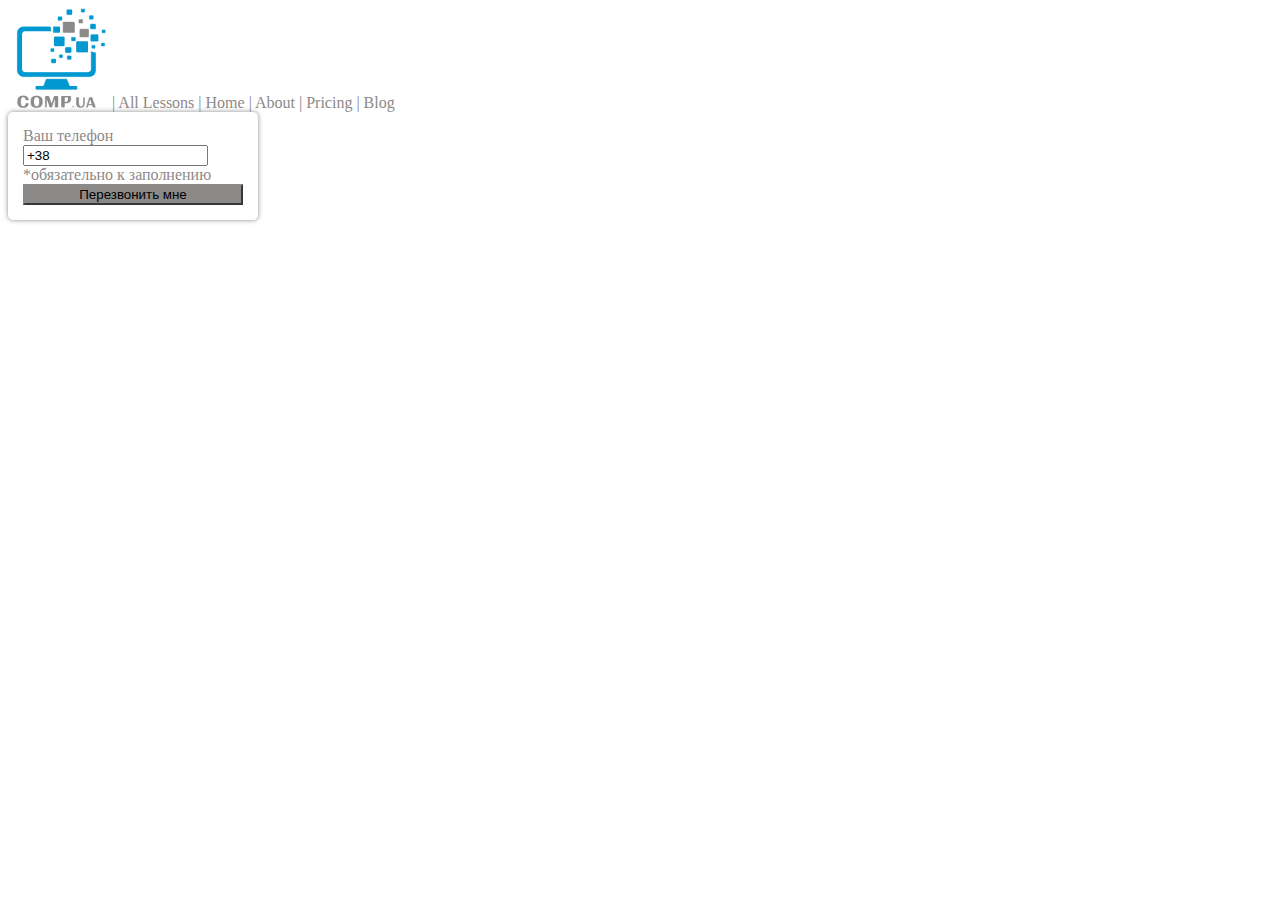
<file: index.html>
<!DOCTYPE html>
<html lang="en">
<head>
    <meta charset="UTF-8">
    <meta http-equiv="X-UA-Compatible" content="IE=edge">
    <meta name="viewport" content="width=device-width, initial-scale=1.0">
    <title>Lesson 15</title>
    <!-- CSS only -->
<link href="https://cdn.jsdelivr.net/npm/bootstrap@5.2.0/dist/css/bootstrap.min.css" rel="stylesheet" integrity="sha384-gH2yIJqKdNHPEq0n4Mqa/HGKIhSkIHeL5AyhkYV8i59U5AR6csBvApHHNl/vI1Bx" crossorigin="anonymous">
    <link rel="stylesheet" href=".//assets/css/style.css">
</head>
<body>
    <div class="container d-flex flex-column gap-5 p-2 align-items-center">
        <header class="d-flex gap-2 align-items-center">
            <span class=""><img class="img-logo" src="./assets/img/logo.png" alt=""></span>
            <span>|</span>
            <span><a href="../">All Lessons</a></span>
            <span>|</span>
            <span> <a href="#">Home</a></span>
            <span>|</span>
            <span> <a href="#">About</a></span>
            <span>|</span>
            <span> <a href="#">Pricing</a></span>
            <span>|</span>
            <span> <a href="#">Blog</a></span>
        </header>
        <main>
            <form>
                <div class="mb-3 text-center">
                  <label for="form-control" class="form-label">Ваш телефон</label>
                  <input
                  required 
                  value="+38"
                  pattern="^\+38\([0-9]{3}\)[0-9]{3}-[0-9]{2}-[0-9]{2}$|^\+380[0-9]{9}$|^\+38\([0-9]{3}\)[0-9]{7}$"
                  type="text"
                  id="form-control"
                  class="form-control">
                  <div class="form-text">*обязательно к заполнению</div>
                  <div>спасибо</div>
                </div>
                <button type="submit" class="btn btn-primary">Перезвонить мне</button>
            </form>
        </main>
    </div>
</body>
</html>
</file>
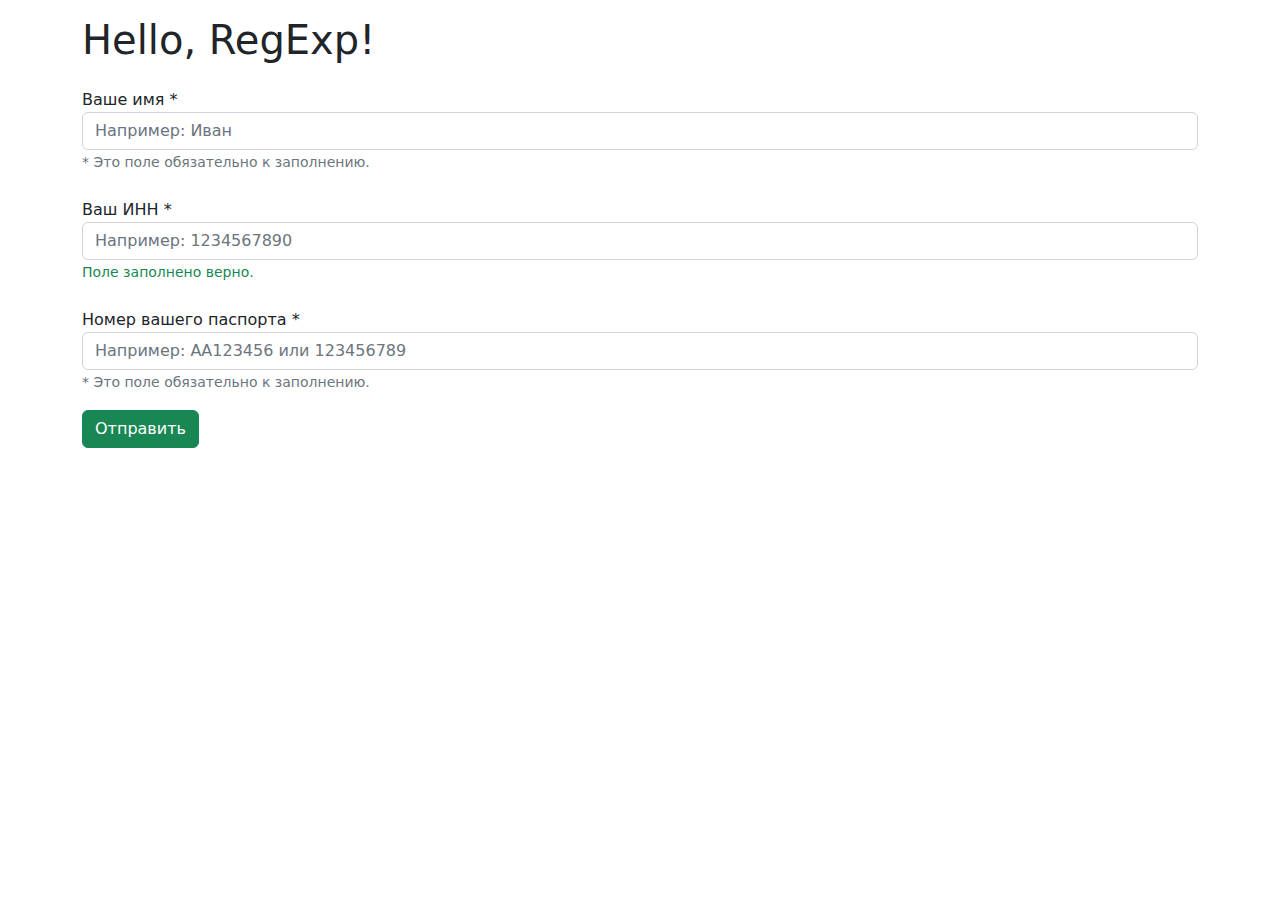
<file: src/re-demo-template/index.html>
<!DOCTYPE html>
<html lang="ru">
<head>
    <meta charset="UTF-8">
    <meta name="viewport" content="width=device-width, initial-scale=1.0">
    <title>Hello RegExp</title>

    <link rel="shortcut icon" href="./assets/images/favicon.png">
    
    <link rel="stylesheet" href="./assets/css/bootstrap.css">
    <link rel="stylesheet" href="./assets/css/style.css">
</head>
<body>
   
    <div class="container mt-3">
		
		<h1>Hello, RegExp!</h1>
        

        <!-- Name Input -->
        <div class="form-group mt-4">
            <label for="user_name">Ваше имя *</label>
            <input 
                type="text"
                class="form-control" 
                id="user_name" 
                placeholder="Например: Иван"
                required
                pattern="^[А-Я][а-я]{0,}$"
            />
            <small class="form-text text-muted">
                * Это поле обязательно к заполнению.
            </small>
            <small class="form-text text-success valid-label">
                Поле заполнено верно.
            </small>
        </div>
        

        <!-- Tax Code Input -->
        <div class="form-group mt-4">
            <label for="user_inn">Ваш ИНН *</label>
            <input 
                type="text" 
                class="form-control" 
                id="user_inn" 
                placeholder="Например: 1234567890"
                pattern="^[0-9]{10}$"
            />
            <small class="form-text text-muted">
                * Это поле обязательно к заполнению.
            </small>
            <small class="form-text text-success valid-label">
                Поле заполнено верно.
            </small>
        </div>  
        

        <!-- Passport Input -->
        <div class="form-group mt-4 mb-3">
            <label for="user_pasport">Номер вашего паспорта *</label>
            <input 
                type="text" 
                class="form-control" 
                id="user_pasport" 
                placeholder="Например: АА123456 или 123456789"
                required
                pattern="^([А-Я]{2}[0-9]{6}|[0-9]{9})$"
            />
            <small class="form-text text-muted">
                * Это поле обязательно к заполнению.
            </small>
            <small class="form-text text-success valid-label">
                Поле заполнено верно.
            </small>
        </div>
        
        <button type="submit" class="btn btn-success">Отправить</button>
			
	</div>	

</body>
</html>
</file>
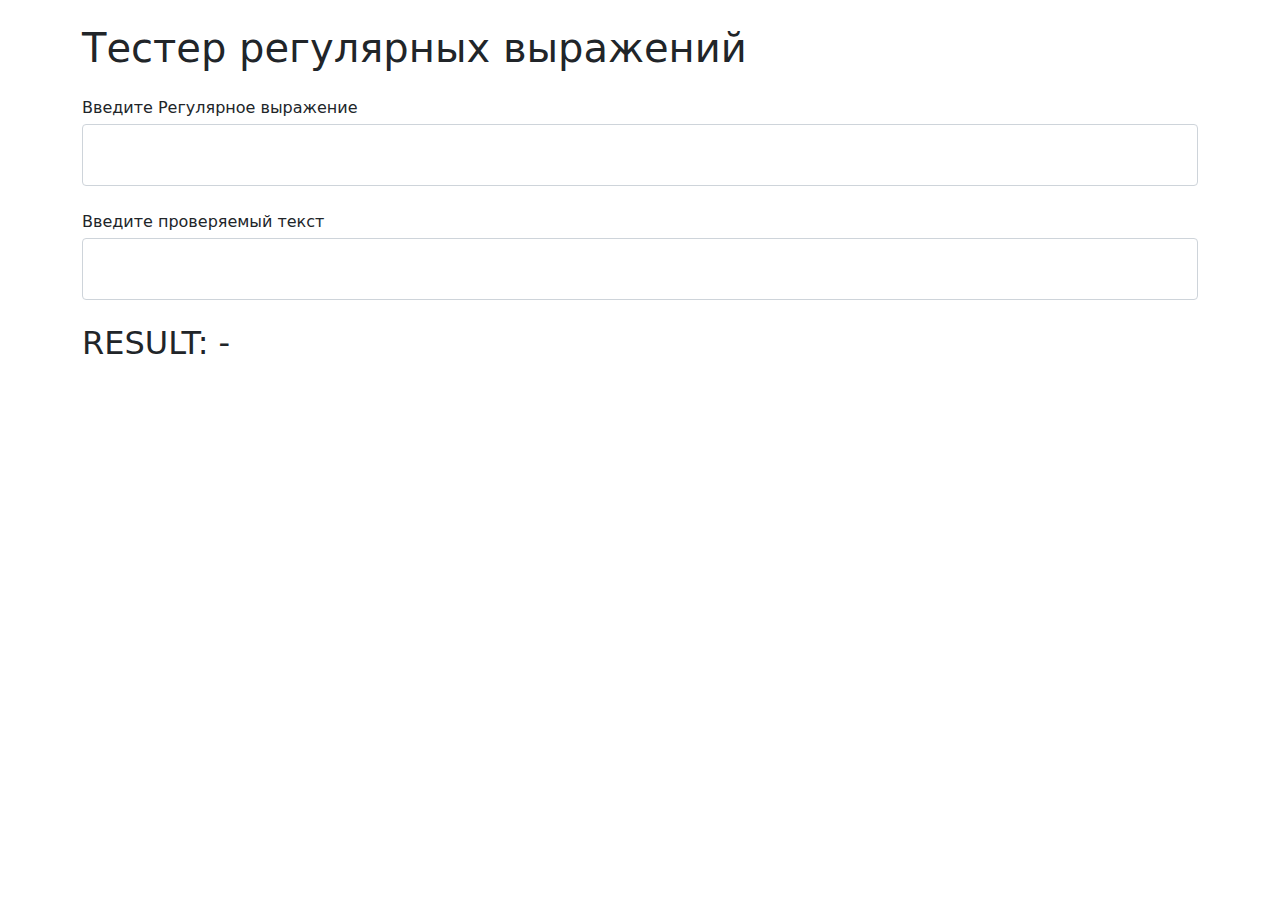
<file: src/regexp-tester/index.html>
<!doctype html>
<html lang="en">
  <head>
    <title>Hello, world!</title>
    <!-- Required meta tags -->
    <meta charset="utf-8">
    <meta name="viewport" content="width=device-width, initial-scale=1, shrink-to-fit=no">

    <!-- Bootstrap CSS -->
   <link rel="stylesheet" href="./assets/css/bootstrap.css">
   <link rel="stylesheet" href="./assets/css/style.css">

   <script src='./assets/js/main.js'></script>

  </head>
  <body>
	<div class="container mt-4">
		<h1>Тестер регулярных выражений</h1>
		
		
		  <div class="form-group mt-4">
			<label for="regexp" class='mb-1'>Введите Регулярное выражение</label>
			<input type="text" class="form-control" id="regexp">
		  </div>
		  <div class="form-group mt-4">
			<label for="data" class='mb-1'>Введите проверяемый текст</label>
			<input class="form-control" id="data">
		  </div>
		  
		  <h2 class='mt-4'>RESULT: <span id='result'>-</span></h2>
		
	</div>
  </body>
</html>
</file>
<file: assets/css/style.css>
a {
    text-decoration: none;
    color: #8c8989;
}

body {
   color: #8c8989;
}

.img-logo {
    width: 100px;
}

.container {
    min-height: 100vh;
    width: 600px;
}

form {
    width: 220px;
    box-shadow: 0px 0px 5px #8c8989;
    border-radius: 5px;
    padding: 15px;
}

.btn {
    width: 100%;
    background-color: #8c8989;
    border-color: #8c8989;
}

.btn:hover {
    background-color: #0098d0;
    border-color: #0098d0;
}

input:valid+div {
    display: none;
}

input:invalid+div+div {
    display: none;
}
</file>
<file: src/re-demo-template/assets/css/style.css>
input:invalid + small + small {
        display: none;
    }

    input:valid + small {
        display: none;
    }
</file>
<file: src/regexp-tester/assets/css/style.css>
input {
        font-size: 24pt !important;
        font-weight: bold;
    }
</file>
